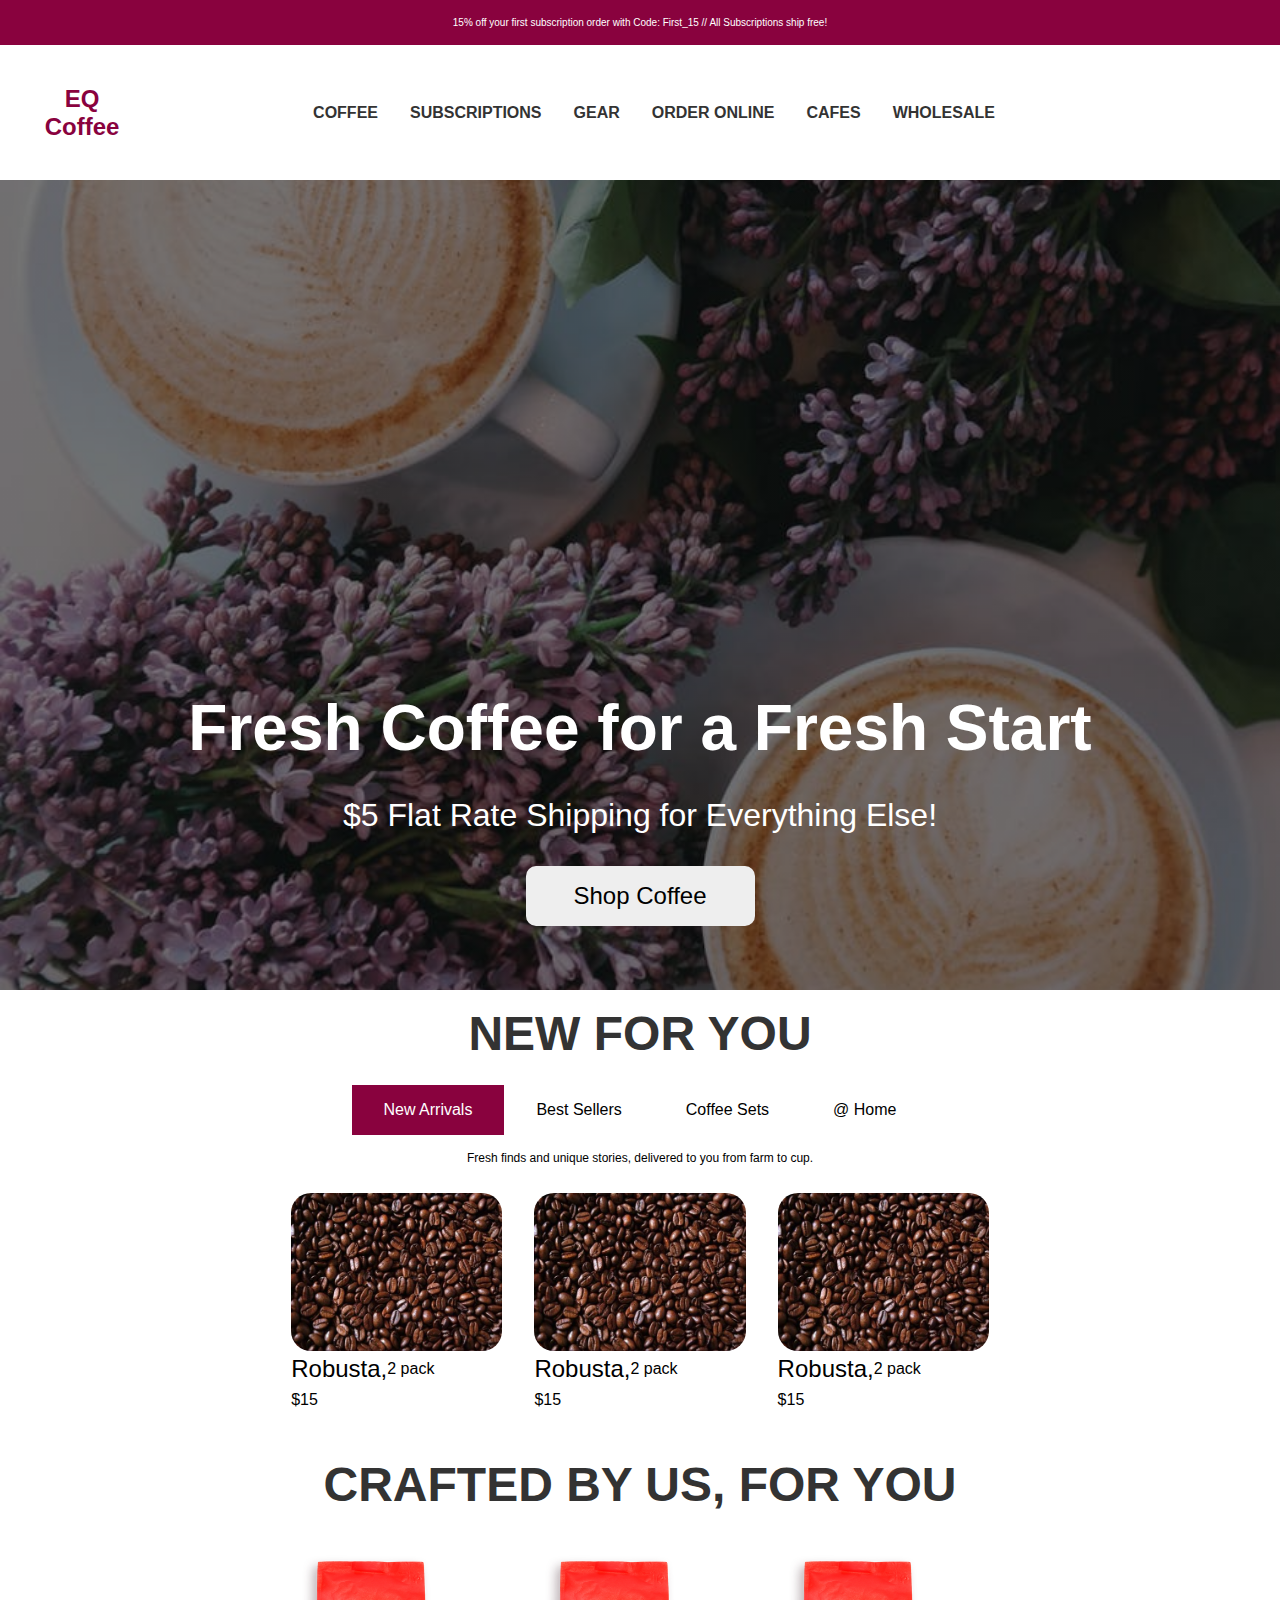
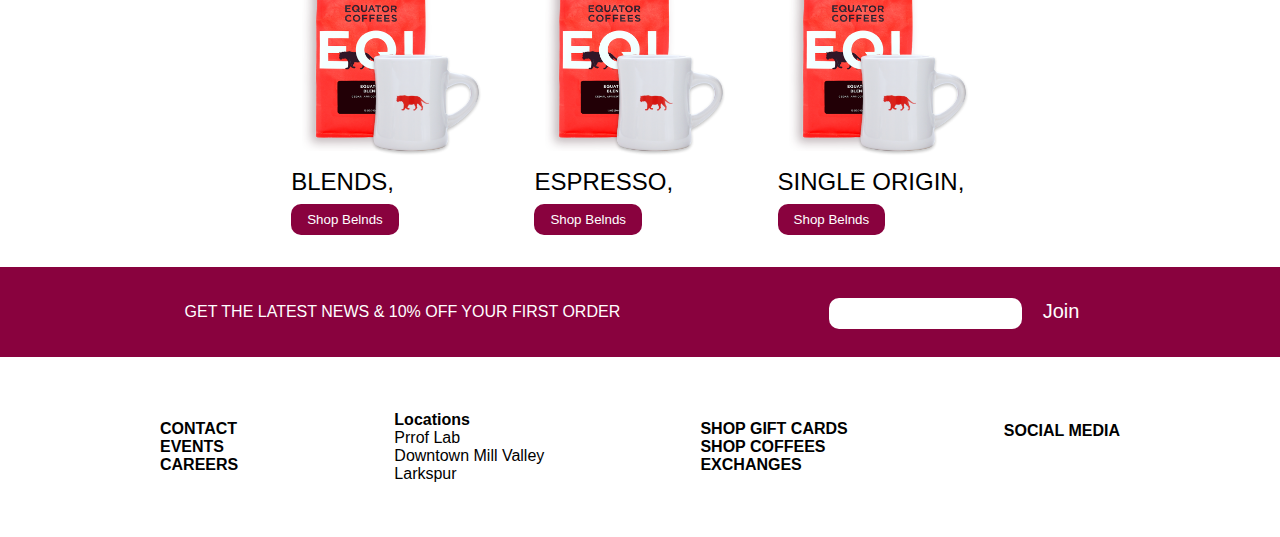
<file: index.html>
<!DOCTYPE html>
<html lang="en">
<head>
    <meta charset="UTF-8">
    <meta http-equiv="X-UA-Compatible" content="IE=edge">
    <meta name="viewport" content="width=device-width, initial-scale=1.0">
    <title>Home</title>
    <link rel="stylesheet" href="https://use.fontawesome.com/releases/v5.15.3/css/all.css" integrity="sha384-SZXxX4whJ79/gErwcOYf+zWLeJdY/qpuqC4cAa9rOGUstPomtqpuNWT9wdPEn2fk" crossorigin="anonymous">
    <link rel="stylesheet" href="./css/style.css">
</head>
<body>
    <header>
        <div class="header-top">
            <p>15% off your first subscription order with Code: First_15 // All Subscriptions ship free!</p>
        </div>
        <nav>
            <p class="logo">EQ Coffee</p>
            <menu>
                <li><a href="./index.html">coffee</a></li>
                <li><a href="#">subscriptions</a></li>
                <li><a href="#">gear</a></li>
                <li><a href="#">order online</a></li>
                <li><a href="#">cafes</a></li>
                <li><a href="#">wholesale</a></li>
            </menu>
            <div class="icons">
                <div class="icon"><i class="fas fa-search"></i></div>
                <div class="icon"><i class="fas fa-user"></i></div>
                <div class="icon"><i class="fas fa-shopping-cart"></i></div>
            </div>
        </nav>
        <div class="header-middle">
            <h2>Fresh Coffee for a Fresh Start</h2>
            <p>$5 Flat Rate Shipping for Everything Else!</p>
            <button>Shop Coffee</button>
        </div>
    </header>
    <div class="new-products">
        <h3 class="heading">NEW FOR YOU</h3>
        <div class="categories">
            <p class="active">New Arrivals</p>
            <p>Best Sellers</p>
            <p>Coffee Sets</p>
            <p>@ Home</p>
        </div>
        <p class="small-desc">Fresh finds and unique stories, delivered to you from farm to cup.</p>
        <div class="products">
            <div class="product">
                <img src="./img/coffeebeans.jpg" alt="coffe beans">
                <div class="naming">
                    <p class="product-name">Robusta</p>
                    <p class="package">2 pack</p>
                </div>
                <p class="price">$15</p>
            </div>
            <div class="product">
                <img src="./img/coffeebeans.jpg" alt="coffe beans">
                <div class="naming">
                    <p class="product-name">Robusta</p>
                    <p class="package">2 pack</p>
                </div>
                <p class="price">$15</p>
            </div>
            <div class="product">
                <img src="./img/coffeebeans.jpg" alt="coffe beans">
                <div class="naming">
                    <p class="product-name">Robusta</p>
                    <p class="package">2 pack</p>
                </div>
                <p class="price">$15</p>
            </div>
        </div>
    </div>
    <div class="new-products">
        <h3 class="heading">CRAFTED BY US, FOR YOU</h3>
        <div class="products">
            <div class="product">
                <img src="./img/product.png" alt="coffe beans">
                <div class="naming">
                    <p class="product-name">BLENDS</p>
                </div>
                <button>Shop Belnds</button>
            </div>
            <div class="product">
                <img src="./img/product.png" alt="coffe beans">
                <div class="naming">
                    <p class="product-name">ESPRESSO</p>
                </div>
                <button>Shop Belnds</button>
            </div>
            <div class="product">
                <img src="./img/product.png" alt="coffe beans">
                <div class="naming">
                    <p class="product-name">SINGLE ORIGIN</p>
                </div>
                <button>Shop Belnds</button>
            </div>
        </div>
    </div>
    <div class="newsletter">
        <p>GET THE LATEST NEWS & 10% OFF YOUR FIRST ORDER</p>
        <div class="form">
            <input type="text" class="email">
            <button>Join</button>
        </div>   
    </div>
    <footer>
        <div>
            <p><strong>CONTACT</strong></p>
            <p><strong>EVENTS</strong></p>
            <p><strong>CAREERS</strong></p>
        </div>
        <div>
            <p><strong>Locations</strong></p>
            <p>Prrof Lab</p>
            <p>Downtown Mill Valley</p>
            <p>Larkspur</p>
        </div>
        <div>
            <p><strong>SHOP GIFT CARDS</strong></p>
            <p><strong>SHOP COFFEES</strong></p>
            <p><strong>EXCHANGES</strong></p>
        </div>
        <div>
            <p><strong>SOCIAL MEDIA</strong></p>
            <div class="icons">
                <div class="icon"><i class="fab fa-facebook-f"></i></div>
                <div class="icon"><i class="fab fa-twitter"></i></div>
                <div class="icon"><i class="fab fa-instagram"></i></div>
            </div>
        </div>
    </footer>
</body>
</html>
</file>
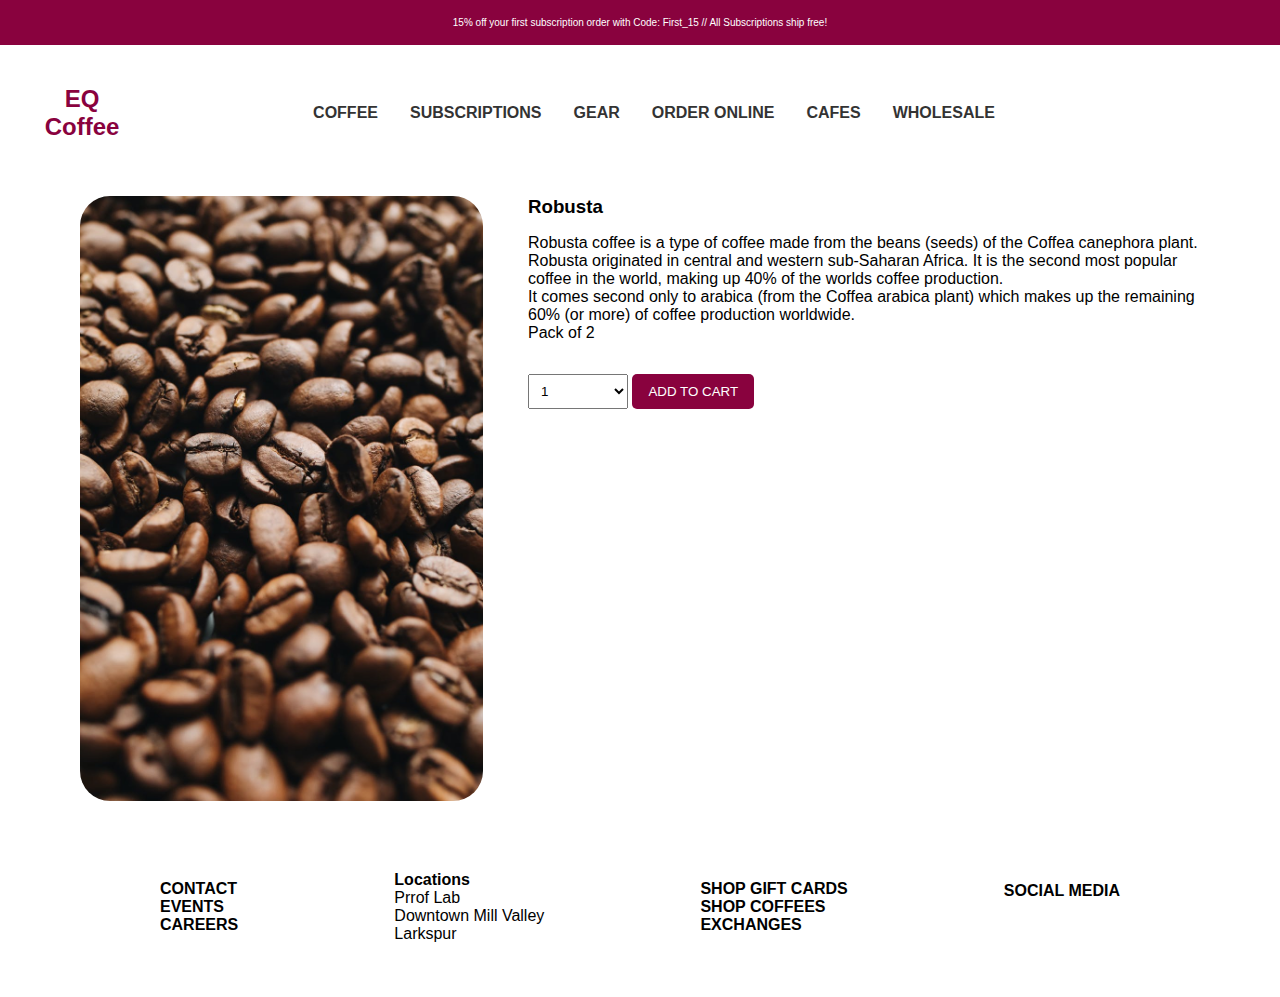
<file: product.html>
<!DOCTYPE html>
<html lang="en">
  <head>
    <meta charset="UTF-8" />
    <meta http-equiv="X-UA-Compatible" content="IE=edge" />
    <meta name="viewport" content="width=device-width, initial-scale=1.0" />
    <title>Home</title>
    <link
      rel="stylesheet"
      href="https://use.fontawesome.com/releases/v5.15.3/css/all.css"
      integrity="sha384-SZXxX4whJ79/gErwcOYf+zWLeJdY/qpuqC4cAa9rOGUstPomtqpuNWT9wdPEn2fk"
      crossorigin="anonymous"
    />
    <link rel="stylesheet" href="./css/style.css" />
  </head>
  <body>
    <header style="height: 20vh !important">
      <div class="header-top">
        <p>
          15% off your first subscription order with Code: First_15 // All
          Subscriptions ship free!
        </p>
      </div>
      <nav>
        <p class="logo">EQ Coffee</p>
        <menu>
          <li><a href="./index.html">coffee</a></li>
          <li><a href="#">subscriptions</a></li>
          <li><a href="#">gear</a></li>
          <li><a href="#">order online</a></li>
          <li><a href="#">cafes</a></li>
          <li><a href="#">wholesale</a></li>
        </menu>
        <div class="icons">
          <div class="icon"><i class="fas fa-search"></i></div>
          <div class="icon"><i class="fas fa-user"></i></div>
          <div class="icon"><i class="fas fa-shopping-cart"></i></div>
        </div>
      </nav>
    </header>
    <div class="product-details">
      <img src="./img/product-image.jpeg" alt="product iamge" />
      <h3>Robusta</h3>
      <p>
        Robusta coffee is a type of coffee made from the beans (seeds) of the
        Coffea canephora plant.
        <br> 
        Robusta originated in central and western
        sub-Saharan Africa. It is the second most popular coffee in the world,
        making up 40% of the worlds coffee production. 
        <br>
        It comes second only to
        arabica (from the Coffea arabica plant) which makes up the remaining 60%
        (or more) of coffee production worldwide.
      </p>
      <p>Pack of 2</p>
      <div class="ratings">
        <div class="rating"><i class="fas fa-star"></i></div>
        <div class="rating"><i class="fas fa-star"></i></div>
        <div class="rating"><i class="fas fa-star"></i></div>
        <div class="rating"><i class="fas fa-star"></i></div>
        <div class="rating"><i class="fas fa-star"></i></div>
      </div>
      <div class="add-to-cart">
          <select>
              <option value="1">1</option>
              <option value="2">2</option>
              <option value="3">3</option>
              <option value="4">4</option>
              <option value="5">5</option>
          </select>
          <button>ADD TO CART</button>
      </div>
    </div>
    <footer>
      <div>
        <p><strong>CONTACT</strong></p>
        <p><strong>EVENTS</strong></p>
        <p><strong>CAREERS</strong></p>
      </div>
      <div>
        <p><strong>Locations</strong></p>
        <p>Prrof Lab</p>
        <p>Downtown Mill Valley</p>
        <p>Larkspur</p>
      </div>
      <div>
        <p><strong>SHOP GIFT CARDS</strong></p>
        <p><strong>SHOP COFFEES</strong></p>
        <p><strong>EXCHANGES</strong></p>
      </div>
      <div>
        <p><strong>SOCIAL MEDIA</strong></p>
        <div class="icons">
          <div class="icon"><i class="fab fa-facebook-f"></i></div>
          <div class="icon"><i class="fab fa-twitter"></i></div>
          <div class="icon"><i class="fab fa-instagram"></i></div>
        </div>
      </div>
    </footer>
  </body>
</html>
</file>
<file: css/style.css>
* {
    margin: 0;
    padding: 0;
    box-sizing: border-box;
}

body, html {
    width: 100%;
    overflow-x: hidden;
    font-family: sans-serif;
}

header {
    height: 110vh;
}

.header-top {
    height: 5vh;
    text-align: center;
    background: #89023E;
    display: flex;
    align-items: center;
    justify-content: center;
    color: #fff;
    font-size: 10px;
}

nav {
    height: 15vh;
    display: flex;
    justify-content: space-between;
    align-items: center;
    padding: 0 2rem;
}

.logo {
    color: #89023E;
    font-weight: bold;
    font-size: 24px;
    width: 100px;
    text-align: center;
}

menu {
    list-style: none;
    display: flex;
}

menu li {
    padding: 1rem;
}

menu li a {
    text-decoration: none;
    text-transform: uppercase;
    color: #333;
    font-weight: bold;
}

.icons {
    display: flex;
}

.icons .icon {
    padding: 1rem 0.75rem;
    font-size: 24px;
}

.header-middle {
    height: 90vh;
    width: 100%;
    background: linear-gradient(rgba(0, 0, 0, 0.5), rgba(0, 0, 0, 0.5)),
    url("../img/header.jpeg") no-repeat center center/cover;
    display: flex;
    flex-direction: column;
    align-items: center;
    color: #fff;
    justify-content: flex-end;
    padding: 4rem 0;
}

.header-middle h2 {
    font-size: 64px;
    margin-bottom: 2rem;
}

.header-middle p {
    font-size: 32px;
    margin-bottom: 2rem;
}

.header-middle button {
    padding: 1rem 3rem;
    font-size: 24px;
    background: #eee;
    border: none;
    border-radius: 10px;
}

.new-products {
    height: auto;
    width: 100%;
    padding: 2rem;
    text-align: center;
    padding: 1rem 2rem;
}

.heading {
    font-size: 48px;
    color: #333;
    margin-bottom: 1.5rem;
}

.categories {
    display: flex;
    align-items: center;
    justify-content:center;
}

.categories p {
    padding: 1rem 2rem;
    margin-bottom: 1rem;
}

.categories p.active {
    background: #89023E;
    color: #fff;
}

.small-desc {
    font-size: 0.75rem;
    margin-bottom: 0.75rem;
}

.products {
    display: flex;
    align-items: center;
    justify-content: center;
    width: 60%;
    margin: auto;
}

.product {
    padding: 1rem;
    text-align: left;
}

.product img{
    width: 100%;
    border-radius: 20px;
    text-align: left !important;
}

.product .naming {
    display: flex;
    align-items: center;
    justify-content: flex-start;
    margin-bottom: 0.5rem;
}

.product .product-name {
    font-size: 24px;
} 

.product .product-name::after {
    content: ',';
}

.product .price {
    text-align: left;
}

.product button {
    padding: 0.5rem 1rem;
    background: #89023E;
    border: none;
    border-radius: 10px;
    color: #fff;
}

.newsletter {
    background: #89023E;
    height: 10vh;
    display: flex;
    align-items: center;
    justify-content: space-around;
    padding: 1rem 5rem;
    color: #fff;
}

.form .email {
    padding: 0.5rem;
    border-radius: 10px;
    border: none;
}

.form button {
    border: none;
    padding: 1rem;
    background: transparent;
    color: #fff;
    font-size: 20px;
}

footer {
    height: 20vh;
    display: flex;
    width: 100%;
    padding: 1rem 10rem;
    align-items: center;
    justify-content: space-between;
}

button {
    cursor: pointer;
}

.product-details {
    display: grid;
    grid-template-columns: 40% 60%;
    padding: 1rem 5rem;
    align-items: center;
}

.product-details img {
    width: 90%;
    border-radius: 30px;
    grid-row: 1/7;
}

.product-details h3 {
    margin-bottom: 1rem;
}

.ratings {
    display: flex;
    margin: 1rem 0;
    color: gold;
}

.add-to-cart select {
    width: 100px;
    padding: 0.5rem;
}

.add-to-cart button {
    padding: 0.60rem 1rem;
    background-color: #89023E;
    color: #fff;
    border: none;
    border-radius: 5px;
}
</file>
